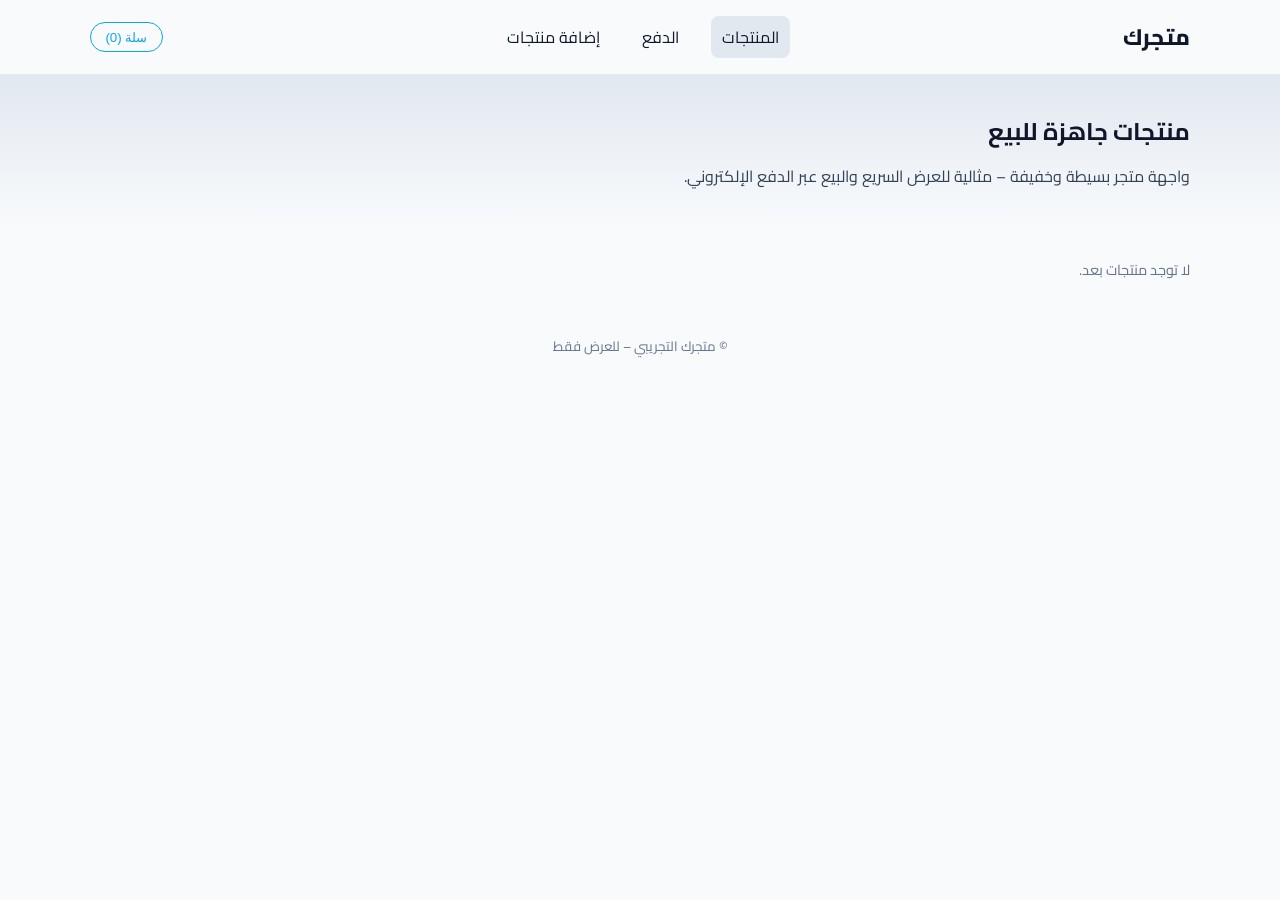
<file: index.html>
<!DOCTYPE html>
<html lang="ar" dir="rtl">
<head>
  <meta charset="utf-8" />
  <meta name="viewport" content="width=device-width, initial-scale=1" />
  <title>متجرك – صفحة المنتجات</title>
  <link rel="preconnect" href="https://fonts.googleapis.com">
  <link rel="preconnect" href="https://fonts.gstatic.com" crossorigin>
  <link href="https://fonts.googleapis.com/css2?family=Cairo:wght@400;600;800&display=swap" rel="stylesheet">
  <link rel="stylesheet" href="style.css" />
</head>
<body>
  <header class="container header">
    <div class="brand">متجرك</div>
    <nav class="nav">
      <a href="index.html" class="active">المنتجات</a>
      <a href="checkout.html">الدفع</a>
      <a href="admin.html">إضافة منتجات</a>
    </nav>
    <button class="cart-btn" id="openCart">سلة (<span id="cartCount">0</span>)</button>
  </header>

  <section class="hero">
    <div class="container">
      <h1>منتجات جاهزة للبيع</h1>
      <p>واجهة متجر بسيطة وخفيفة – مثالية للعرض السريع والبيع عبر الدفع الإلكتروني.</p>
    </div>
  </section>

  <main class="container">
    <div id="products" class="grid"></div>
  </main>

  <!-- Cart Drawer -->
  <aside id="cartDrawer" class="drawer">
    <div class="drawer-header">
      <h3>سلة المشتريات</h3>
      <button id="closeCart" class="icon-btn" aria-label="close">×</button>
    </div>
    <div id="cartItems" class="drawer-body"></div>
    <div class="drawer-footer">
      <div class="row">
        <span>المجموع:</span>
        <strong id="cartTotal">0.00</strong>
      </div>
      <a class="btn primary w-100" href="checkout.html">إتمام الشراء</a>
      <button class="btn ghost w-100" id="clearCart">تفريغ السلة</button>
    </div>
  </aside>

  <div id="overlay" class="overlay"></div>

  <footer class="container footer">
    <small>© متجرك التجريبي – للعرض فقط</small>
  </footer>

  <script src="app.js"></script>
</body>
</html>
</file>
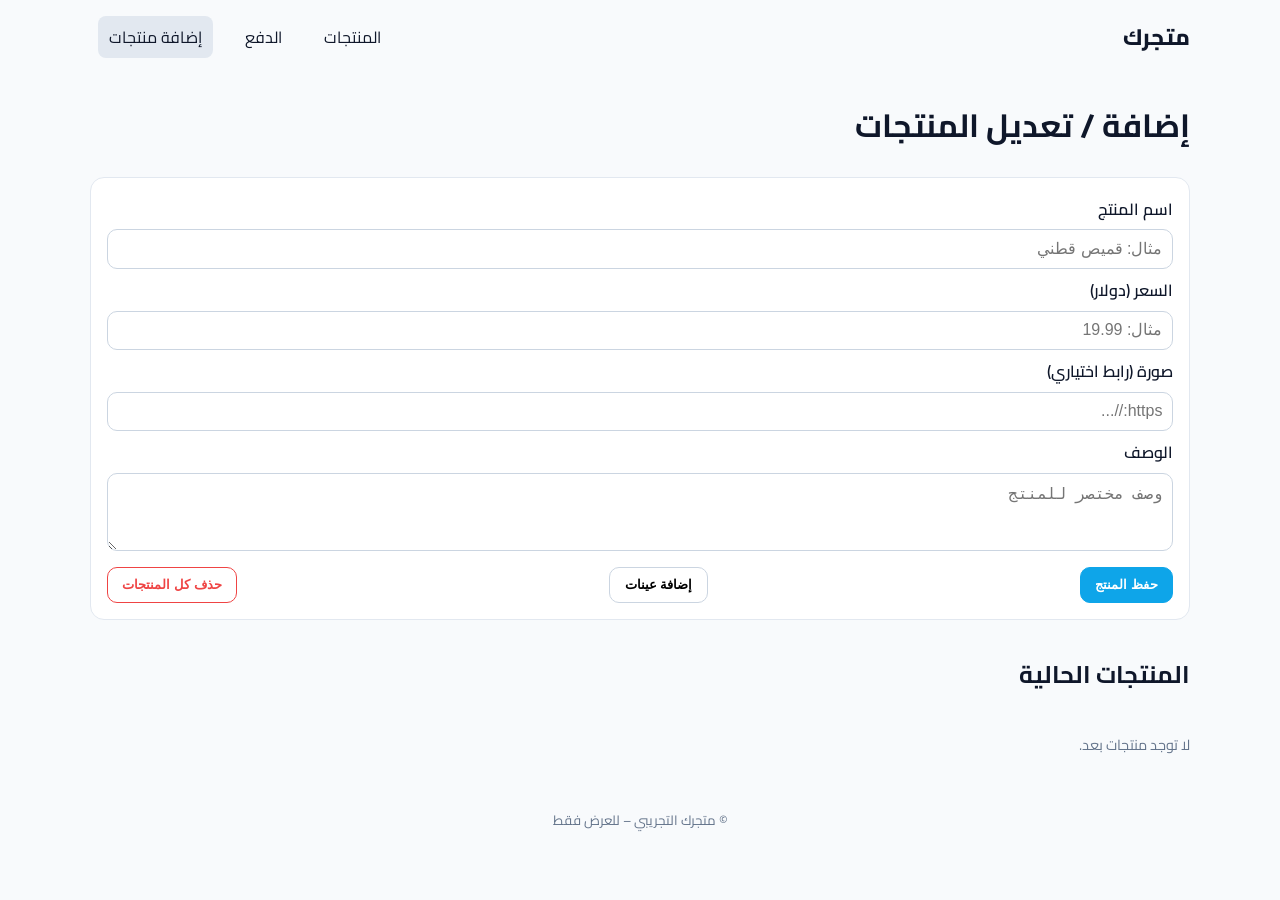
<file: admin.html>
<!DOCTYPE html>
<html lang="ar" dir="rtl">
<head>
  <meta charset="utf-8" />
  <meta name="viewport" content="width=device-width, initial-scale=1" />
  <title>متجرك – إضافة منتجات</title>
  <link rel="preconnect" href="https://fonts.googleapis.com">
  <link rel="preconnect" href="https://fonts.gstatic.com" crossorigin>
  <link href="https://fonts.googleapis.com/css2?family=Cairo:wght@400;600;800&display=swap" rel="stylesheet">
  <link rel="stylesheet" href="style.css" />
</head>
<body>
  <header class="container header">
    <div class="brand">متجرك</div>
    <nav class="nav">
      <a href="index.html">المنتجات</a>
      <a href="checkout.html">الدفع</a>
      <a class="active" href="admin.html">إضافة منتجات</a>
    </nav>
  </header>

  <main class="container">
    <h1>إضافة / تعديل المنتجات</h1>
    <form id="productForm" class="card form">
      <label>اسم المنتج
        <input type="text" id="name" required placeholder="مثال: قميص قطني" />
      </label>

      <label>السعر (دولار)
        <input type="number" id="price" step="0.01" min="0" required placeholder="مثال: 19.99" />
      </label>

      <label>صورة (رابط اختياري)
        <input type="url" id="image" placeholder="https://..." />
      </label>

      <label>الوصف
        <textarea id="desc" rows="3" placeholder="وصف مختصر للمنتج"></textarea>
      </label>

      <div class="row gap">
        <button type="submit" class="btn primary">حفظ المنتج</button>
        <button type="button" id="seedBtn" class="btn ghost">إضافة عينات</button>
        <button type="button" id="clearBtn" class="btn danger ghost">حذف كل المنتجات</button>
      </div>
    </form>

    <h2 style="margin-top:2rem">المنتجات الحالية</h2>
    <div id="adminProducts" class="grid"></div>
  </main>

  <footer class="container footer">
    <small>© متجرك التجريبي – للعرض فقط</small>
  </footer>

  <script src="admin.js"></script>
</body>
</html>
</file>
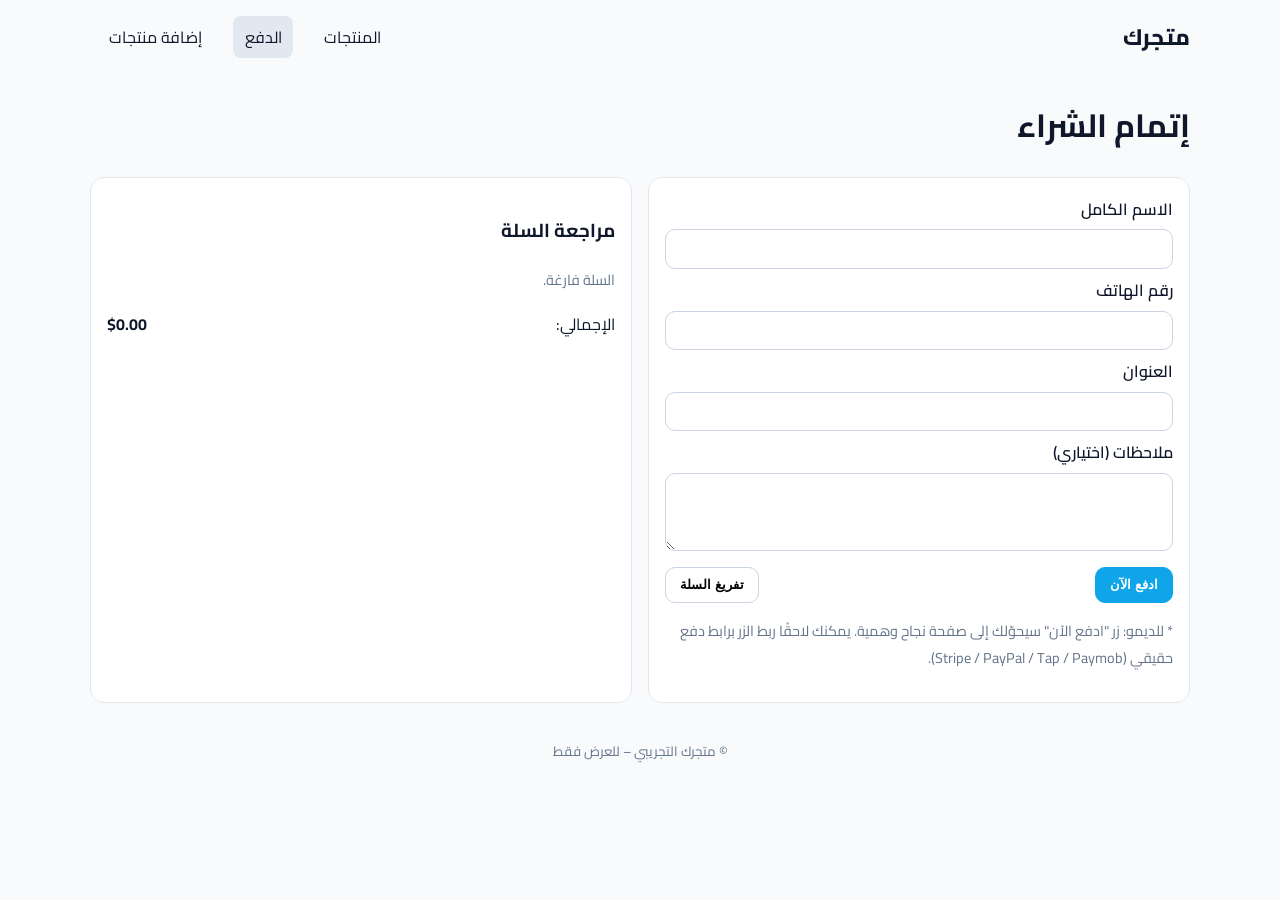
<file: checkout.html>
<!DOCTYPE html>
<html lang="ar" dir="rtl">
<head>
  <meta charset="utf-8" />
  <meta name="viewport" content="width=device-width, initial-scale=1" />
  <title>متجرك – الدفع</title>
  <link rel="preconnect" href="https://fonts.googleapis.com">
  <link rel="preconnect" href="https://fonts.gstatic.com" crossorigin>
  <link href="https://fonts.googleapis.com/css2?family=Cairo:wght@400;600;800&display=swap" rel="stylesheet">
  <link rel="stylesheet" href="style.css" />
</head>
<body>
  <header class="container header">
    <div class="brand">متجرك</div>
    <nav class="nav">
      <a href="index.html">المنتجات</a>
      <a class="active" href="checkout.html">الدفع</a>
      <a href="admin.html">إضافة منتجات</a>
    </nav>
  </header>

  <main class="container">
    <h1>إتمام الشراء</h1>
    <div class="grid grid-2">
      <form id="checkoutForm" class="card form">
        <label>الاسم الكامل
          <input type="text" id="fullname" required />
        </label>
        <label>رقم الهاتف
          <input type="tel" id="phone" required />
        </label>
        <label>العنوان
          <input type="text" id="address" required />
        </label>
        <label>ملاحظات (اختياري)
          <textarea id="notes" rows="3"></textarea>
        </label>

        <div class="row gap">
          <button type="submit" class="btn primary">ادفع الآن</button>
          <button type="button" id="clearCart2" class="btn ghost">تفريغ السلة</button>
        </div>

        <p class="muted">
          * للديمو: زر "ادفع الآن" سيحوّلك إلى صفحة نجاح وهمية. 
          يمكنك لاحقًا ربط الزر برابط دفع حقيقي (Stripe / PayPal / Tap / Paymob).
        </p>
      </form>

      <div class="card">
        <h3>مراجعة السلة</h3>
        <div id="summary"></div>
        <div class="row" style="margin-top:1rem">
          <span>الإجمالي:</span>
          <strong id="summaryTotal">0.00</strong>
        </div>
      </div>
    </div>
  </main>

  <footer class="container footer">
    <small>© متجرك التجريبي – للعرض فقط</small>
  </footer>

  <script src="checkout.js"></script>
</body>
</html>
</file>
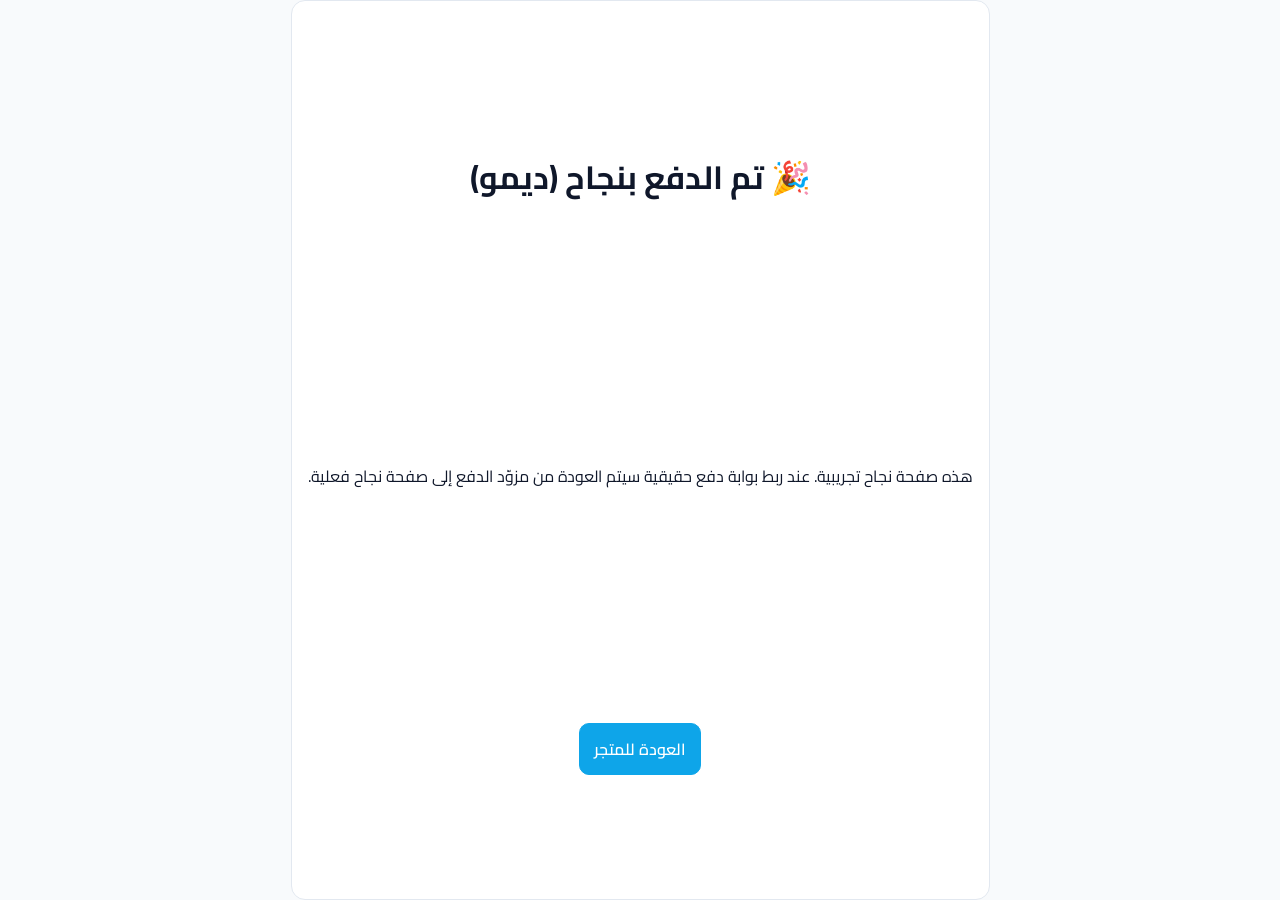
<file: success.html>
<!DOCTYPE html>
<html lang="ar" dir="rtl">
<head>
  <meta charset="utf-8" />
  <meta name="viewport" content="width=device-width, initial-scale=1" />
  <title>تم الدفع بنجاح</title>
  <link rel="preconnect" href="https://fonts.googleapis.com">
  <link rel="preconnect" href="https://fonts.gstatic.com" crossorigin>
  <link href="https://fonts.googleapis.com/css2?family=Cairo:wght@400;600;800&display=swap" rel="stylesheet">
  <link rel="stylesheet" href="style.css" />
</head>
<body>
  <main class="container center">
    <div class="card center">
      <h1>🎉 تم الدفع بنجاح (ديمو)</h1>
      <p>هذه صفحة نجاح تجريبية. عند ربط بوابة دفع حقيقية سيتم العودة من مزوّد الدفع إلى صفحة نجاح فعلية.</p>
      <a class="btn primary" href="index.html">العودة للمتجر</a>
    </div>
  </main>
</body>
</html>
</file>
<file: style.css>
/* Reset + Base */
* { box-sizing: border-box; }
html, body { margin:0; padding:0; font-family:'Cairo', system-ui, -apple-system, Segoe UI, Roboto, Arial, sans-serif; color:#0f172a; background:#f8fafc; }
a { color:inherit; text-decoration:none; }
img { max-width:100%; display:block; }

.container { width:min(1100px, 92%); margin-inline:auto; }
.header { display:flex; align-items:center; justify-content:space-between; padding:1rem 0; gap:1rem; }
.brand { font-weight:800; font-size:1.4rem; }
.nav a { margin-inline:0.5rem; padding:0.4rem 0.7rem; border-radius:8px; }
.nav a.active, .nav a:hover { background:#e2e8f0; }

.hero { background:linear-gradient(180deg, #e2e8f0, #f8fafc); padding:2.2rem 0; margin-bottom:1rem; }
.hero h1 { margin:0 0 0.4rem; }
.hero p { margin:0; color:#334155; }

.grid { display:grid; grid-template-columns: repeat(auto-fill, minmax(220px, 1fr)); gap:1rem; }
.grid-2 { grid-template-columns: 1fr 1fr; }
@media (max-width: 800px) { .grid-2 { grid-template-columns:1fr; } }

.card { background:#fff; border:1px solid #e2e8f0; border-radius:14px; padding:1rem; }
.product { display:flex; flex-direction:column; gap:0.6rem; }
.price { font-weight:700; }
.muted { color:#64748b; font-size:0.9rem; }

.btn { border:1px solid #cbd5e1; background:#fff; border-radius:10px; padding:0.6rem 0.9rem; cursor:pointer; font-weight:600; }
.btn:hover { background:#f1f5f9; }
.btn.primary { background:#0ea5e9; color:#fff; border-color:#0ea5e9; }
.btn.primary:hover { filter:brightness(0.95); }
.btn.ghost { background:transparent; }
.btn.danger { border-color:#ef4444; color:#ef4444; }
.w-100 { width:100%; }
.row { display:flex; align-items:center; justify-content:space-between; gap:0.6rem; }
.gap { gap:0.6rem; }

/* Drawer (Cart) */
.drawer { position:fixed; top:0; right:-420px; width:min(420px, 92%); height:100%; background:#fff; border-left:1px solid #e2e8f0; transition:right .25s ease; z-index:30; display:flex; flex-direction:column; }
.drawer.open { right:0; }
.drawer-header { padding:1rem; border-bottom:1px solid #e2e8f0; display:flex; align-items:center; justify-content:space-between; }
.drawer-body { padding:1rem; overflow:auto; flex:1; display:flex; flex-direction:column; gap:0.8rem; }
.drawer-footer { border-top:1px solid #e2e8f0; padding:1rem; display:flex; flex-direction:column; gap:0.6rem; }
.icon-btn { background:transparent; border:none; font-size:1.6rem; cursor:pointer; }

.overlay { position:fixed; inset:0; background:rgba(2,6,23,.35); opacity:0; visibility:hidden; transition:.25s; z-index:20; }
.overlay.show { opacity:1; visibility:visible; }

/* Forms */
.form label { display:block; font-weight:600; margin-bottom:0.4rem; }
.form input, .form textarea { width:100%; padding:0.6rem; border:1px solid #cbd5e1; border-radius:10px; font-size:1rem; margin-top:0.35rem; }
.form input:focus, .form textarea:focus { outline:none; border-color:#0ea5e9; box-shadow:0 0 0 3px rgba(14,165,233,.15); }

.footer { padding:2rem 0; text-align:center; color:#64748b; }

.center { display:grid; place-items:center; min-height:100dvh; }

.cart-btn { border:1px solid #0ea5e9; color:#0ea5e9; background:transparent; border-radius:999px; padding:0.4rem 0.9rem; }
.cart-btn:hover { background:#e0f2fe; }
</file>
